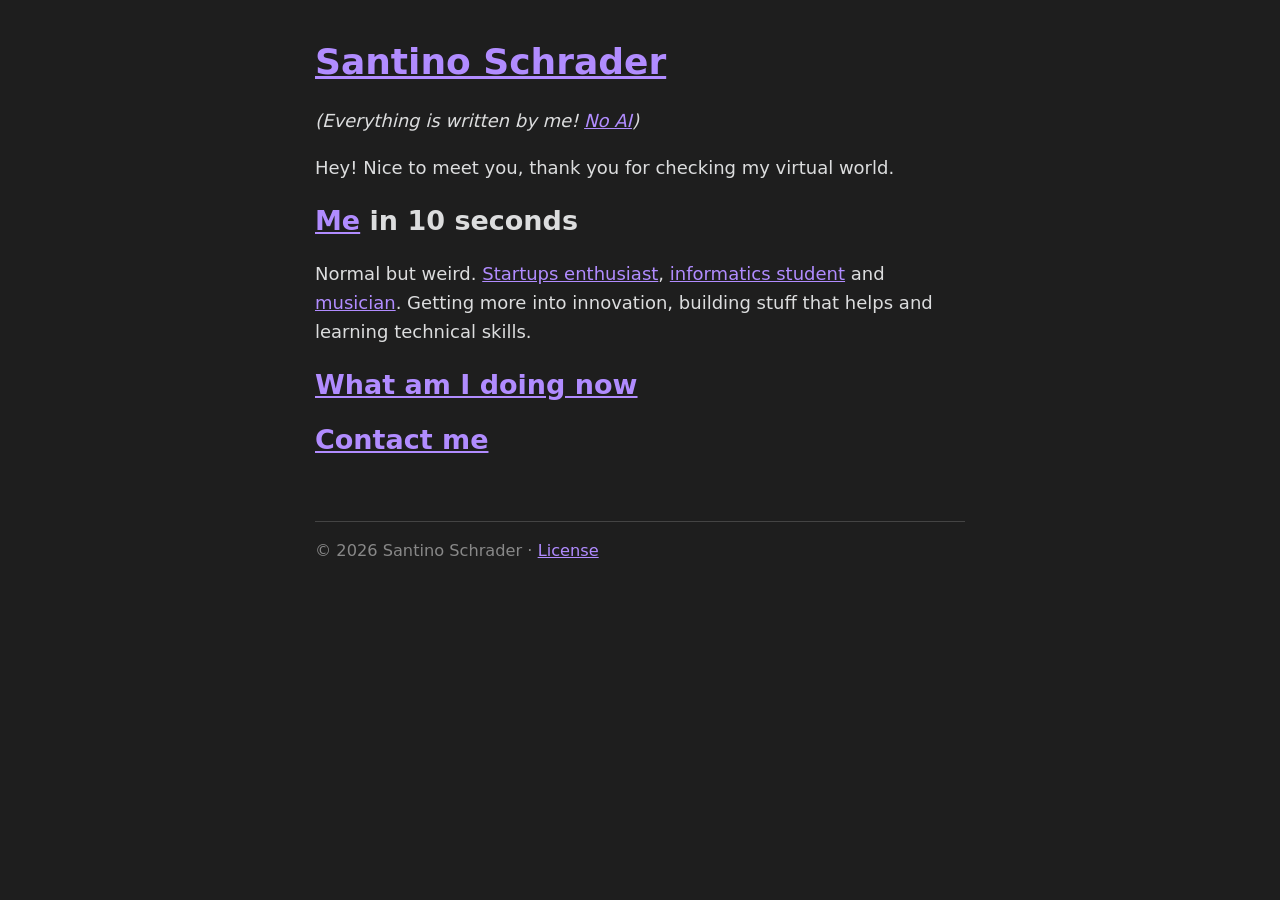
<file: index.html>
<!DOCTYPE html>
<html lang="en">

<head>
    <meta charset="UTF-8">
    <meta name="description"
        content="Personal website of Santino Schrader. Computer science student, creative technologist, startup enthusiast and music producer.">
    <meta name="viewport" content="width=device-width, initial-scale=1" />
    <link rel="stylesheet" href="style.css">
    
    <link rel="icon" href="Media/favicon.png">

    <title>Santino Schrader</title>
</head>


<body>
    <header>
        <h1><a href="/">Santino Schrader</a></h1>
    </header>

    <main>
        <p> <em>(Everything is written by me! <a href="ai">No AI</a>)</em></p>

    <p>Hey! Nice to meet you, thank you for checking my virtual world. <br>
    </p>

    <h2><a href="about">Me</a> in 10 seconds</h2>
    <p>Normal but weird. <a href="startup">Startups enthusiast</a>, <a href="informatics">informatics student</a> and <a href="music">musician</a>. Getting more into innovation, building stuff
        that helps and learning technical skills.</p>

    <h2><a href="now">What am I doing now</a></h2>

    <h2><a href="contact">Contact me</a></h2>


   

    </main>


     <footer>
        <p>© 2026 Santino Schrader · <a href="Media/LICENSE.txt">License</a></p>
       
    </footer>
</body>

</html>
</file>
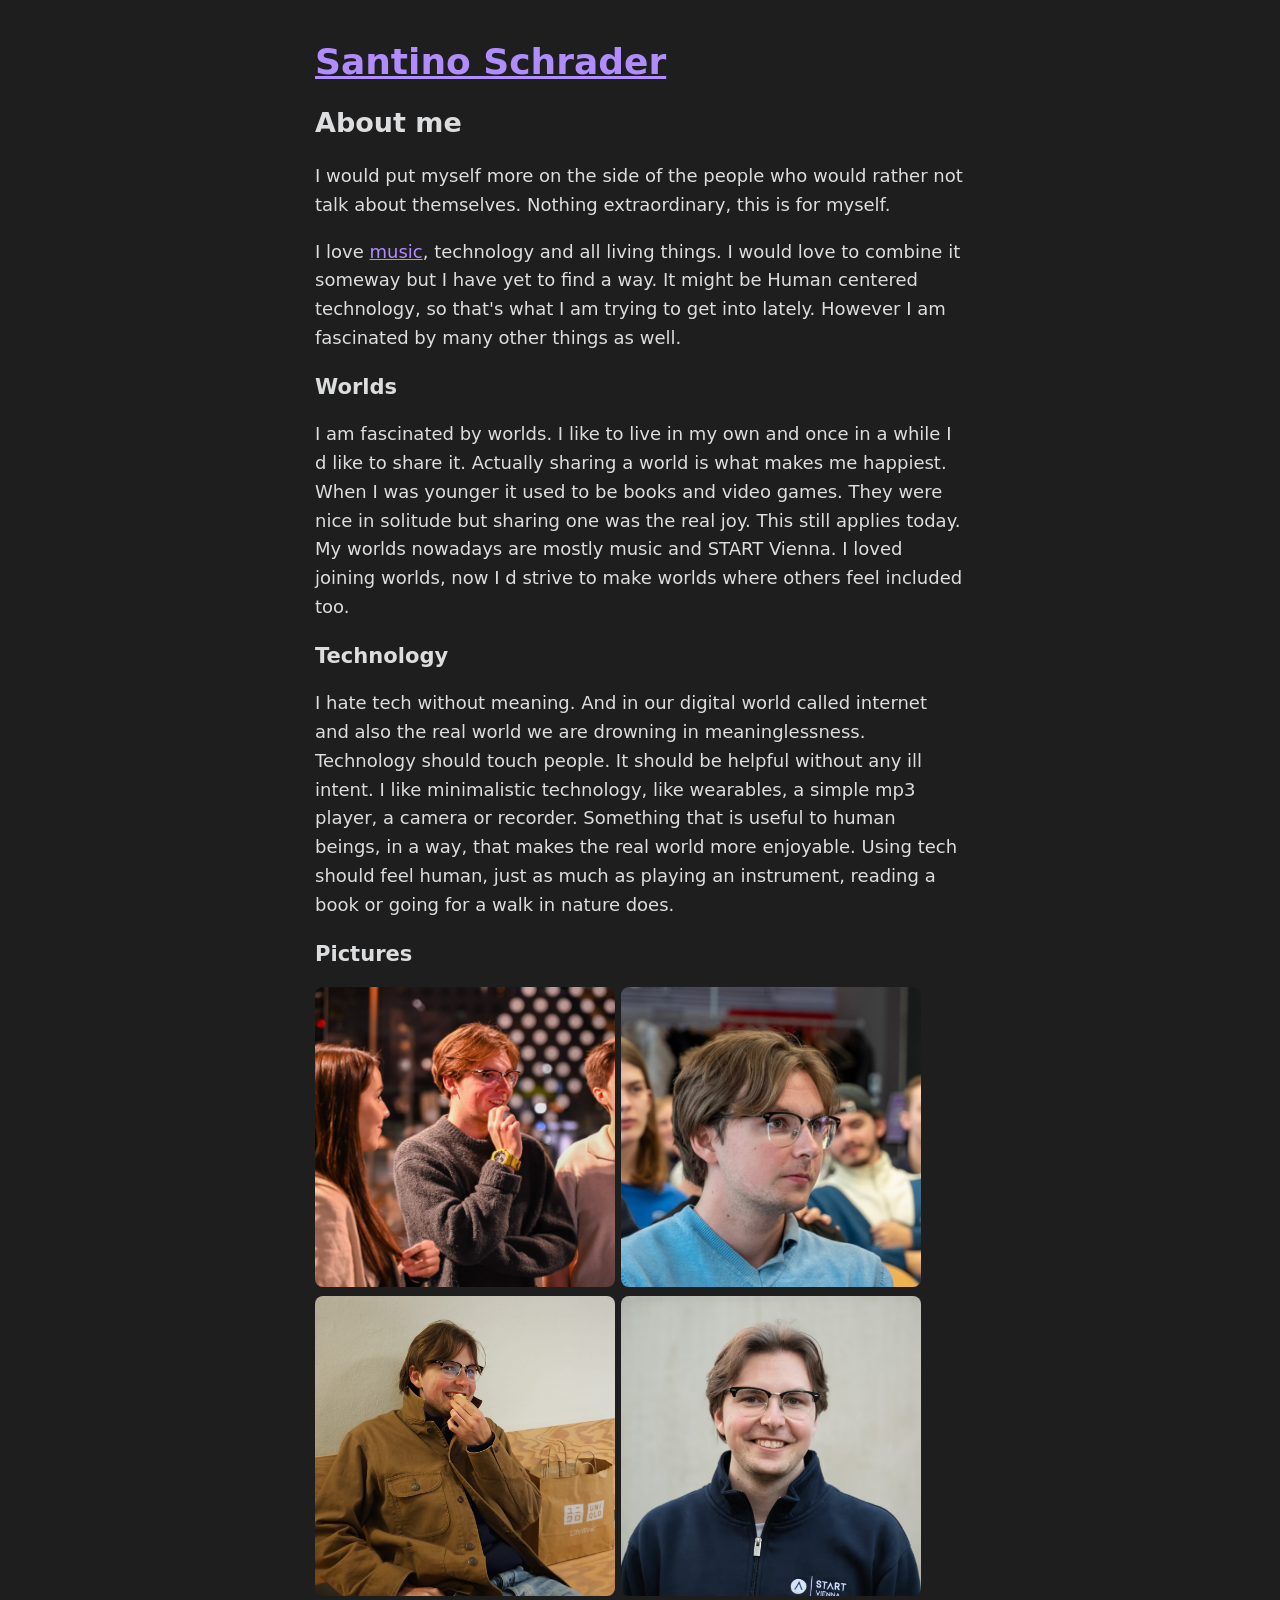
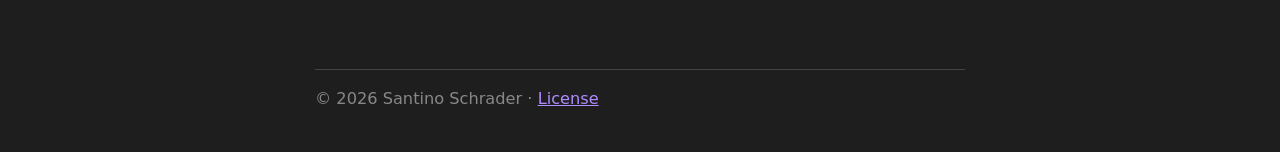
<file: about.html>
<!DOCTYPE html>
<html lang="en">

<head>
    <meta charset="UTF-8">
    <meta name="description"
        content="About Santino Schrader. Computer science student, creative technologist, startup enthusiast and music producer.">
    <meta name="viewport" content="width=device-width, initial-scale=1" />
    <link rel="stylesheet" href="style.css">

    <link rel="icon" href="Media/favicon.png">

    <title>About | Santino Schrader</title>
</head>


<body>
    <header>
        <h1><a href="/">Santino Schrader</a></h1>
    </header>
    <main>
        <h2>About me</h2>
        <p>I would put myself more on the side of the people who would rather not talk about themselves.
            Nothing extraordinary, this is for myself. </p>
        <p>
            I love <a href="music">music</a>, technology and all living things. I would love to combine it someway but I have yet to find a way. It might be Human centered
            technology, so that's what I am trying to get into lately. However I am fascinated by many other things as well.
        </p>
<h3>Worlds</h3>
        <p>I am fascinated by worlds. I like to live in my own and once in a while I d like to share it. Actually
            sharing a world is what makes me happiest. When I was younger it used to be books and video games. They were
            nice in solitude but sharing one was the real joy.

            This still applies today. My worlds nowadays are mostly music and START Vienna. I loved joining worlds, now
            I d strive to make worlds where others feel included too. </p>
 <h3>Technology</h3>
        <p>I hate tech without meaning. And in our digital world called internet and also the real world we are drowning
            in meaninglessness. Technology should touch people. It should be helpful without any ill intent. I like
            minimalistic technology, like wearables, a simple mp3 player, a camera or recorder. Something that is useful
            to human beings, in a way, that makes the real world more enjoyable. Using tech should feel human, just as
            much as playing an instrument, reading a book or going for a walk in nature does. </p>

        
        <h3>Pictures</h3>

        <img src="Media/me1.jpg" alt="Santino Schrader smiling in a group of people" class="profile-pic">
        <img src="Media/me2.jpg" alt="Santino Schrader smiling sitting with a group of people" class="profile-pic">
        <img src="Media/me3.jpeg" alt="Santino Schrader looking funny at the camera while eating an apple"
            class="profile-pic">
        <img src="Media/me4.avif" alt="Santino Schrader at camera with START Vienna Outfit" class="profile-pic">

    </main>


    <footer>
        <p>© 2026 Santino Schrader · <a href="Media/LICENSE.txt">License</a></p>
    </footer>
</body>

</html>
</file>
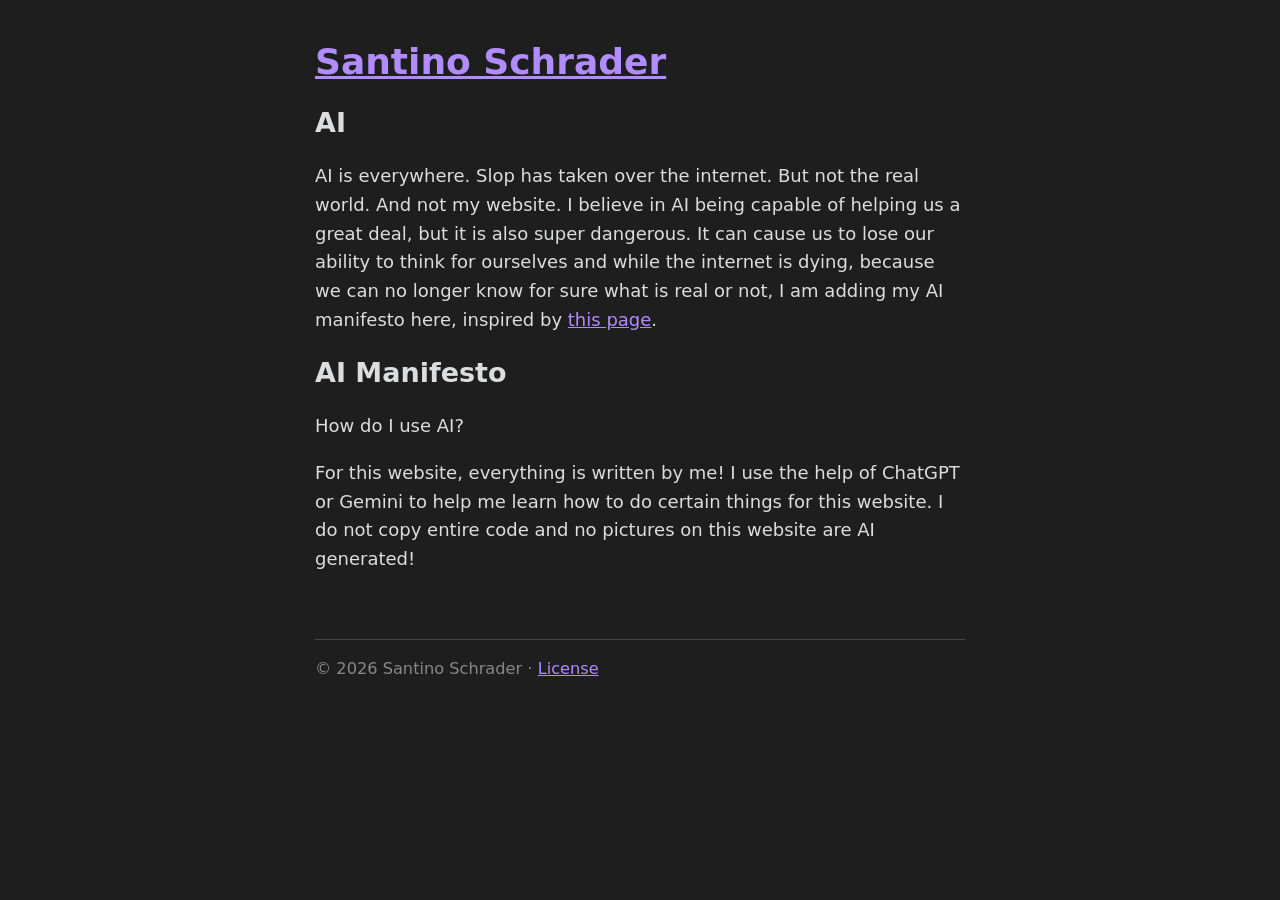
<file: ai.html>
<!DOCTYPE html>
<html lang="en">

<head>
    <meta charset="UTF-8">
    <meta name="description"
        content="About ai.Personal website of Santino Schrader. Computer science student, creative technologist, startup enthusiast and music producer.">
    <meta name="viewport" content="width=device-width, initial-scale=1" />
    <link rel="stylesheet" href="style.css">
    
    <link rel="icon" href="Media/favicon.png">

    <title>AI | Santino Schrader</title>
</head>


<body>
    <header>
        <h1><a href="/">Santino Schrader</a></h1>
    </header>

    <main>
        <h2>AI</h2>
        <p>AI is everywhere. Slop has taken over the internet. 
            But not the real world. And not my website. I believe in AI being capable of helping us a great deal, but it is also super dangerous. 
            It can cause us to lose our ability to think for ourselves and while the internet is dying, because we can no longer know for sure 
            what is real or not, I am adding my AI manifesto here, inspired by <a href="https://www.bydamo.la/p/ai-manifesto">this page</a>.</p>

<h2>AI Manifesto</h2>
        <p>How do I use AI?</p>

        <p>For this website, everything is written by me! I use the help of ChatGPT or Gemini to help me learn how to do certain things for this website. 
            I do not copy entire code and no pictures on this website are AI generated! </p>

    </main>


     <footer>
        <p>© 2026 Santino Schrader · <a href="Media/LICENSE.txt">License</a></p>
       
    </footer>
</body>

</html>
</file>
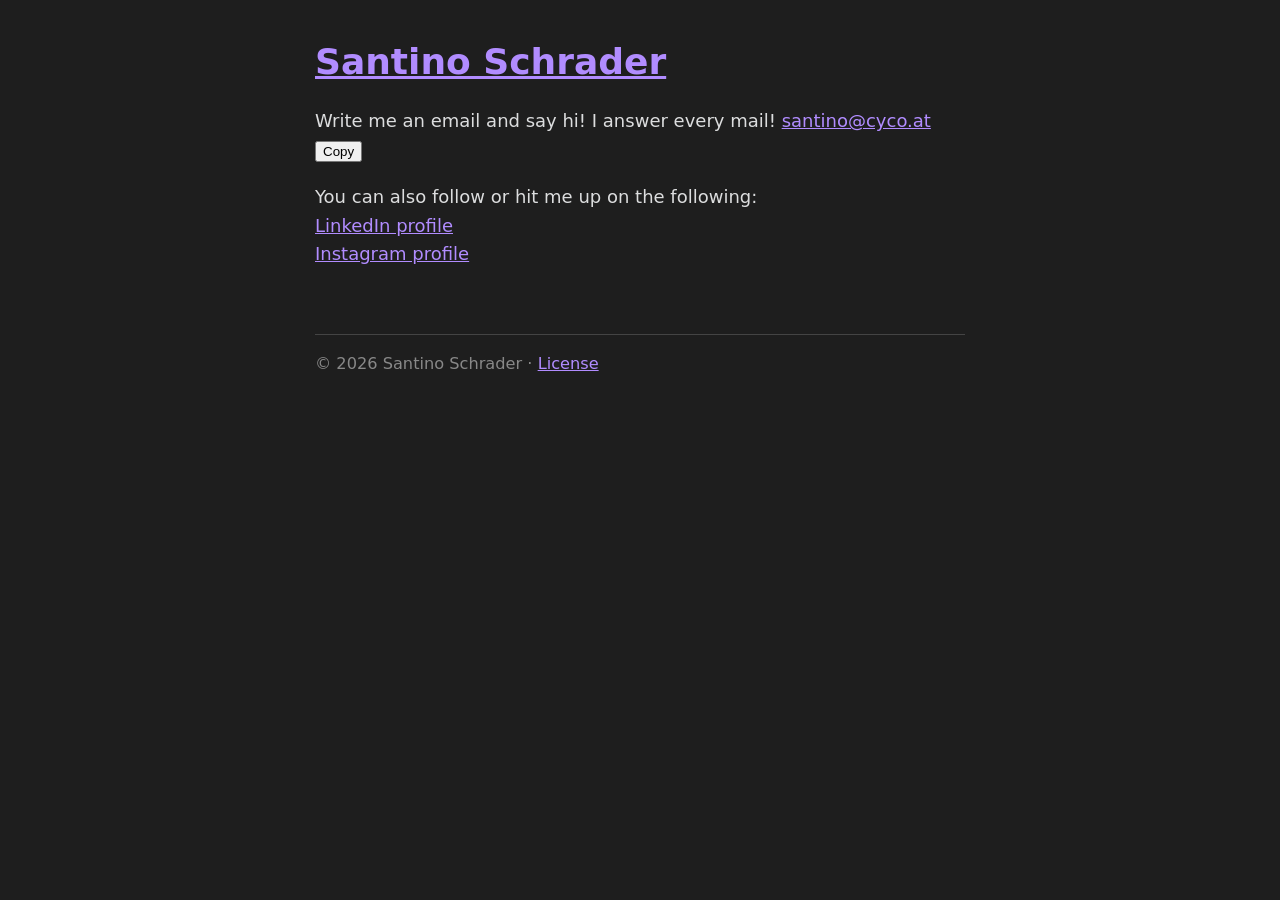
<file: contact.html>
<!DOCTYPE html>
<html lang="en">

<head>
    <meta charset="UTF-8">
    <meta name="viewport" content="width=device-width, initial-scale=1">
    <meta name="description" content="Get in touch with Santino Schrader.">

    <title>Contact | Santino Schrader</title>
    <link rel="stylesheet" href="style.css">
    <link rel="icon" href="Media/favicon.png">
</head>

<body>
    <header>
        <h1><a href="/">Santino Schrader</a></h1>
    </header>
    <main>
        <p></p>
        Write me an email and say hi! I answer every mail!
        <a href="mailto:santino@cyco.at">santino@cyco.at</a>
        <button onclick="navigator.clipboard.writeText('santino@cyco.at'); this.innerText='Copied!'">
            Copy
        </button>
        </p>

        <p>
            You can also follow or hit me up on the following:
            <br>
            <a href="https://www.linkedin.com/in/santino-schrader/" target="_blank"
                rel="noopener noreferrer">LinkedIn profile</a>
            <br>
            <a href="https://www.instagram.com/sntno_" target="_blank" rel="noopener noreferrer">Instagram profile</a>

        </p>

    </main>

    <footer>
        <p>© 2026 Santino Schrader · <a href="Media/LICENSE.txt">License</a></p>
    </footer>
</body>

</html>
</file>
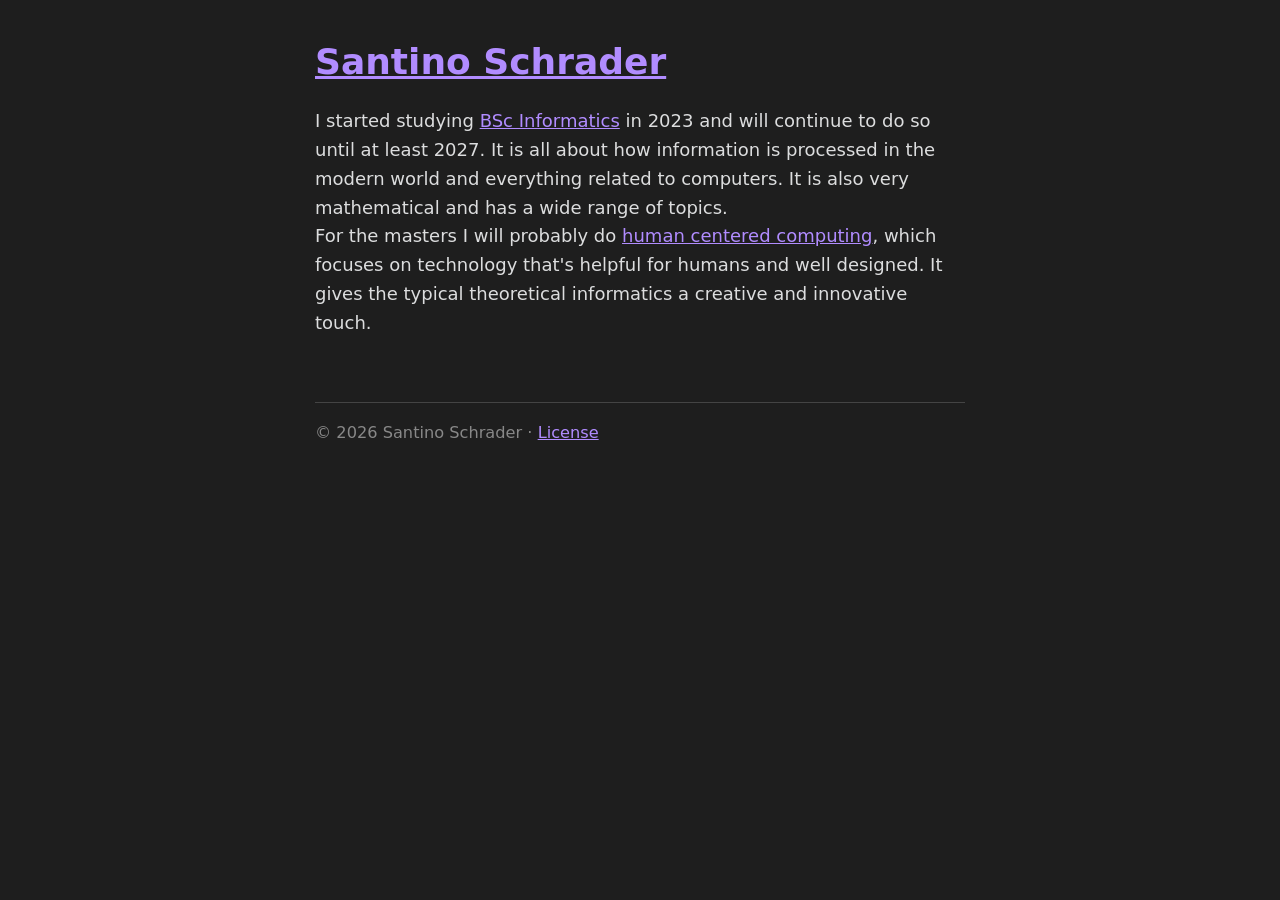
<file: informatics.html>
<!DOCTYPE html>
<html lang="en">

<head>
    <meta charset="UTF-8">
    <meta name="description"
        content="Informatics student at TU Vienna. Personal website of Santino Schrader. Computer science student, creative technologist, startup enthusiast and music producer.">
    <meta name="viewport" content="width=device-width, initial-scale=1" />
    <link rel="stylesheet" href="style.css">
    
    <link rel="icon" href="Media/favicon.png">

    <title>Informatics | Santino Schrader</title>
</head>


<body>
    <header>
        <h1><a href="/">Santino Schrader</a></h1>
    </header>

    <main>
    <p>I started studying <a
            href="https://informatics.tuwien.ac.at/bachelor/informatik/">BSc Informatics</a> in 2023 and will continue to do so until at least 2027. It is all about how information is processed in the modern world and everything related to computers. It is also very mathematical and has a wide range of topics. 
            <br>For the masters I will probably do <a href="https://informatics.tuwien.ac.at/master/media-and-human-centered-computing/">human centered computing</a>, which focuses on technology that's helpful for humans and well designed. It gives the typical theoretical informatics a creative and innovative touch.
            
    </p>

   

    </main>


     <footer>
        <p>© 2026 Santino Schrader · <a href="Media/LICENSE.txt">License</a></p>
    </footer>
</body>

</html>
</file>
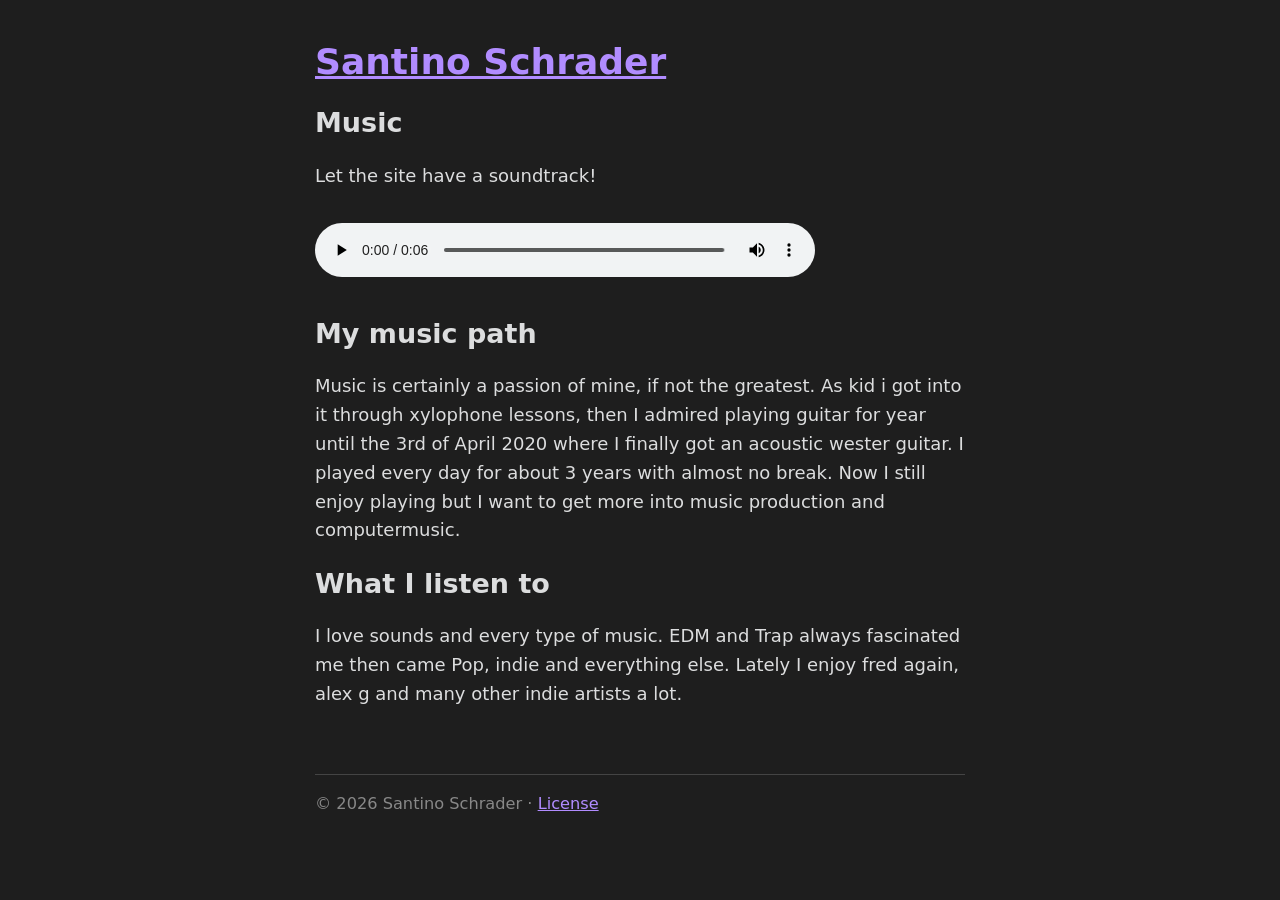
<file: music.html>
<!DOCTYPE html>
<html lang="en">

<head>
	<meta charset="utf-8" />
	<meta name="viewport" content="width=device-width, initial-scale=1" />
	<meta name="description" content="Music by Santino Schrader.">
	<title>Music | Santino Schrader</title>
	<link rel="stylesheet" href="style.css" />
	<link rel="icon" href="Media/favicon.png">
</head>

<body>
	<header>
		<h1><a href="/">Santino Schrader</a></h1>

	</header>

	<main>
		<h2>Music</h2>
		<p>Let the site have a soundtrack!</p>


		<div class="music-player">
			<audio controls loop preload="metadata">
				<source src="Music/backing_track_1.mp3" type="audio/mpeg">
				Your browser does not support the audio element. <a href="Music/backing_track_1.mp3">Download the
					song</a>.
			</audio>
		</div>

		<section id="tracks">
<h2>My music path</h2>
			<p>Music is certainly a passion of mine, if not the greatest. As kid i got into it through xylophone lessons,
				then I admired playing guitar for year until the 3rd of April 2020 where I finally got an acoustic wester guitar.
				I played every day for about 3 years with almost no break. Now I still enjoy playing but I want to get more into music production and computermusic.
			</p>

			<h2>What I listen to</h2>
			<p> I love sounds and every type
				of music. EDM and Trap always fascinated me then came Pop, indie and everything else. Lately I enjoy fred again, alex g and many other indie artists a lot. </p>
		</section>



	</main>


	<footer>
		<p>© 2026 Santino Schrader · <a href="Media/LICENSE.txt">License</a></p>
	</footer>
</body>

</html>
</file>
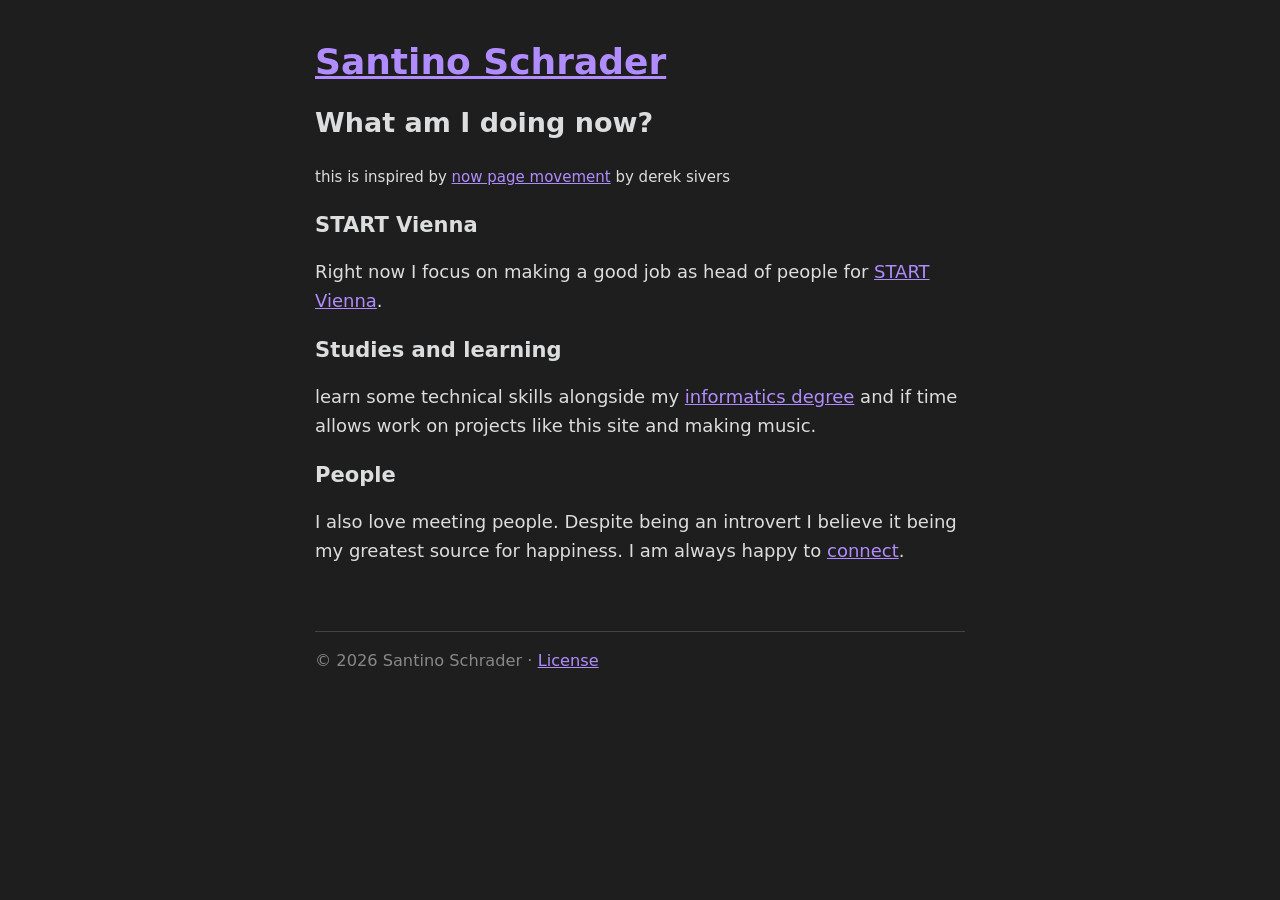
<file: now.html>
<!DOCTYPE html>
<html lang="en">

<head>
    <meta charset="UTF-8">
    <meta name="viewport" content="width=device-width, initial-scale=1" />
    <meta name="description" content="What Santino Schrader is currently working on.">
    <title>Now | Santino Schrader </title>
    <link rel="stylesheet" href="style.css">
    <link rel="icon" href="Media/favicon.png">
</head>

<body>
    <header>
        <h1><a href="/">Santino Schrader</a></h1>
    </header>

    <main>
        <h2>What am I doing now?</h2>
        <small>this is inspired by <a href="https://nownownow.com/about" target="_blank" rel="noopener noreferrer">now page movement</a> by derek sivers</small>

        <h3>START Vienna</h3>
        <p>Right now I focus on making a good job as head of people for <a href="https://www.start-vienna.com/" target="_blank" rel="noopener noreferrer">START
                Vienna</a>.
        </p>
        <h3>Studies and learning</h3>
        <p>learn some technical skills alongside my <a
                href="https://informatics.tuwien.ac.at/bachelor/informatik/" target="_blank" rel="noopener noreferrer">informatics degree</a> and if time allows
            work on projects like this site and making music.
        </p>
        
        <h3>People</h3>
        <p>I also love meeting people. Despite being an introvert I believe it being my greatest source for happiness. I
            am
            always happy to <a href="contact">connect</a>.
        </p>
    </main>

    <footer>
        <p>© 2026 Santino Schrader · <a href="Media/LICENSE.txt">License</a></p>
    </footer>
</body>

</html>
</file>
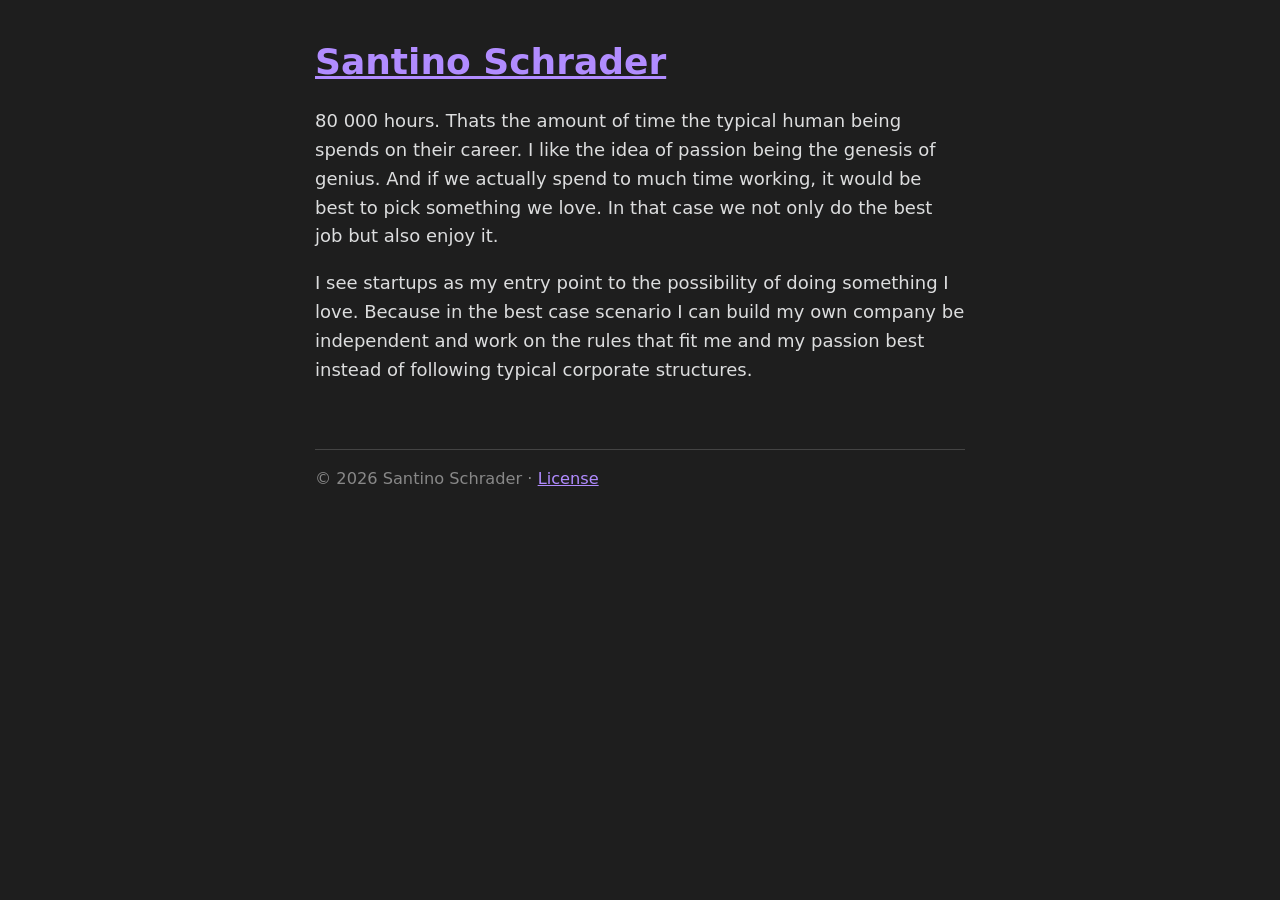
<file: startup.html>
<!DOCTYPE html>
<html lang="en">

<head>
    <meta charset="UTF-8">
    <meta name="description"
        content="Startup enthusiast and entrepreneur. Personal website of Santino Schrader. Computer science student, creative technologist, startup enthusiast and music producer.">
    <meta name="viewport" content="width=device-width, initial-scale=1" />
    <link rel="stylesheet" href="style.css">
    
    <link rel="icon" href="Media/favicon.png">

    <title>Startup | Santino Schrader</title>
</head>


<body>
    <header>
        <h1><a href="/">Santino Schrader</a></h1>
    </header>

    <main>
    <p>80 000 hours. Thats the amount of time the typical human being spends on their career. I like the idea of passion being the genesis of genius. And if we actually spend to much time working, it would be best to pick something we love. In that case we not only do the best job but also enjoy it.</p>

    <p>I see startups as my entry point to the possibility of doing something I love. Because in the best case scenario I can build my own company be independent and work on the rules that fit me and my passion best instead of following typical corporate structures.</p>
   

    </main>


     <footer>
        <p>© 2026 Santino Schrader · <a href="Media/LICENSE.txt">License</a></p>
    </footer>
</body>

</html>
</file>
<file: style.css>
body {
  margin: 40px auto;
  max-width: 650px;
  line-height: 1.6;
  font-size: 18px;
  color: #dcddde;
  padding: 0 10px;
  font-family: system-ui, sans-serif;
  background-color: #1e1e1e;
}

h1, h2, h3 {
  line-height: 1.2;
}

a {
  color: #b18cff; /* #b18cff #8b6cef */
}



a:hover {
  color: #c9b8ff;
}

a:focus-visible,
button:focus-visible {
  outline: 2px solid #ffcc66;
  outline-offset: 4px;
}

footer {
    border-top: 1px solid #444;
     font-size: 0.9em;
     color: #888;
     margin-top: 4em;
}

.profile-pic {
    width: 300px;
    height: 300px;
    object-fit: cover;
    border-radius: 8px;
    max-width: 100%;
}


.music-player {
  margin: 2rem 0;
}

.music-player audio {
  width: 100%;
  max-width: 500px;
}
</file>
